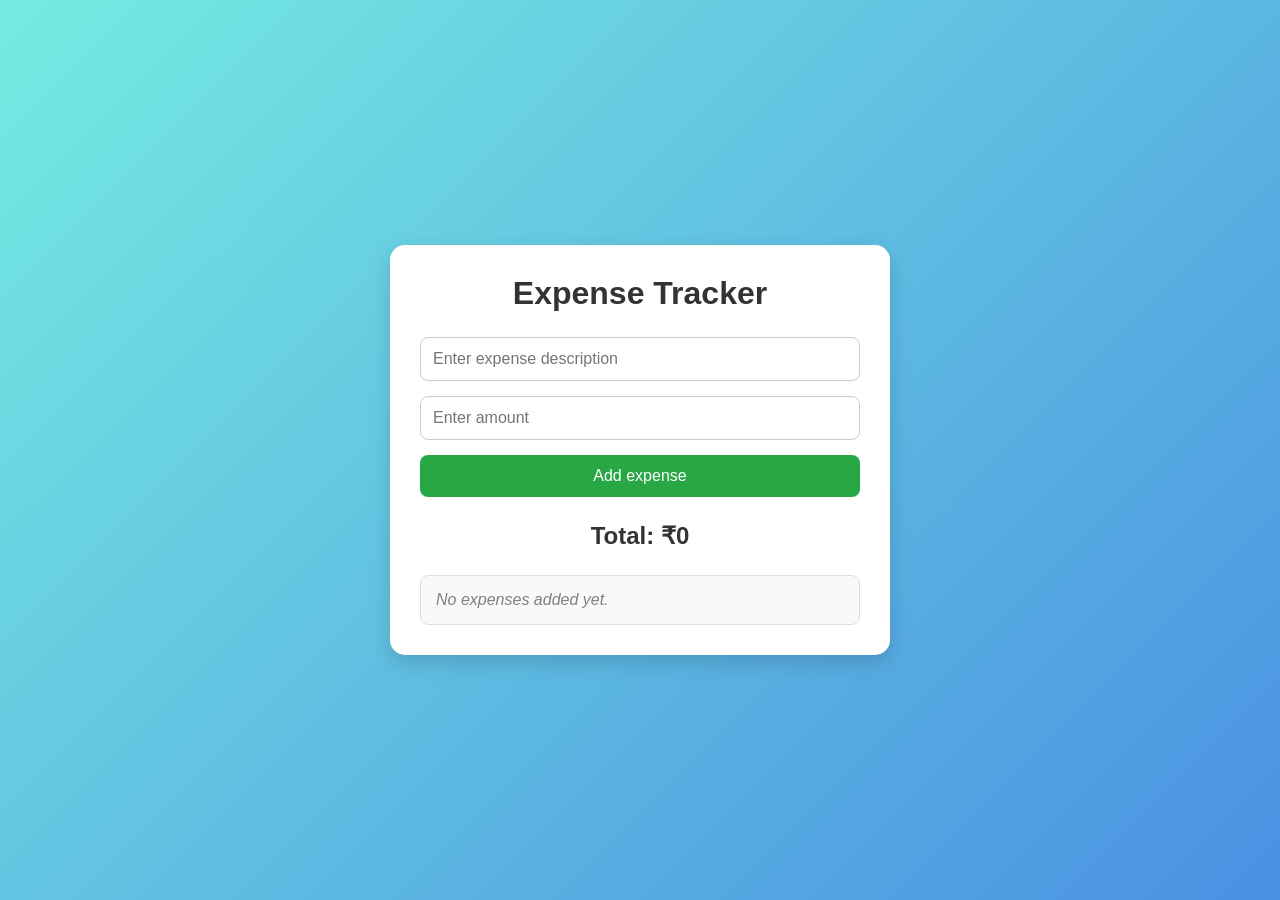
<file: Expense Tracker/expense.html>
<!DOCTYPE html>
<html lang="en">
    <head> 
        <meta charset="UTF-8">
        <meta name="viewport" content="width=device-width, initial-scale=1.0">
        <link rel="stylesheet" href="expense.css">
        <title> Expense Tracker </title> 
    </head>
    <body>
        <div class="container">
            <h1> Expense Tracker </h1> 

            <form id="expense-form">
                <input type="text" id="description" placeholder="Enter expense description" required>
                <input type="number" id="amount" placeholder="Enter amount">

                <button type="submit"> Add expense </button>
            </form>

            <div class="total-section">
                <h2> Total: ₹<span id="total-amount">0</span></h2>
            </div>

            <ul id="expense-list"> </ul>
        </div>
        <script src="expense.js"> </script>
    </body>
</html>
</file>
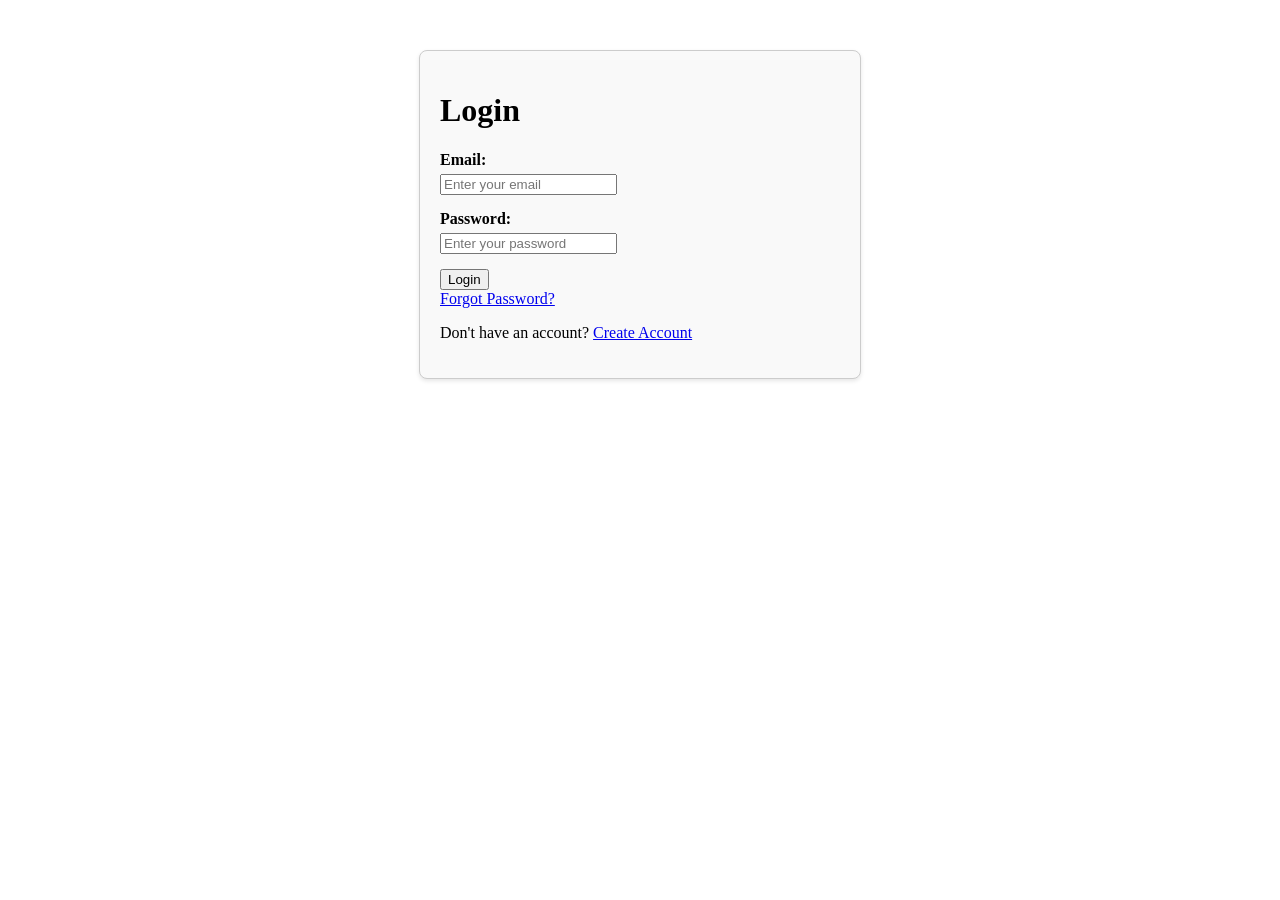
<file: Login Page/login.html>
<!DOCTYPE html>
<html>
    <head>
        <link rel = "stylesheet" href = "login.css">
    </head>
    <body>
        <div class="login-container">
            <form>
                <h1> Login </h1>
            
                <div class="input-group">
                    <label for="email"> Email: </label>
                    <input type="email" id="email" name="email" placeholder="Enter your email" required>
                </div>

                <div class="input-group">
                    <div class="password-container">
                        <label for="password"> Password: </label>
                        <input type="password" id="password" minlength=6 name="password" placeholder="Enter your password" required>
                        <i class="fa fa-eye" id="togglePassword"></i>
                    </div>
                </div>

            <button type="submit"> Login </button>

            <div class="links">
                <a href="forgot-password.html"> Forgot Password? </a>
                <p> Don't have an account? <a href="C:\Users\smrut\OneDrive\Desktop\My Fullstack Project\Register Page\register.html"> Create Account </a> </p>
            </div>
        </form>
        <script src="login.js"> </script>
    </body>
</html>
</file>
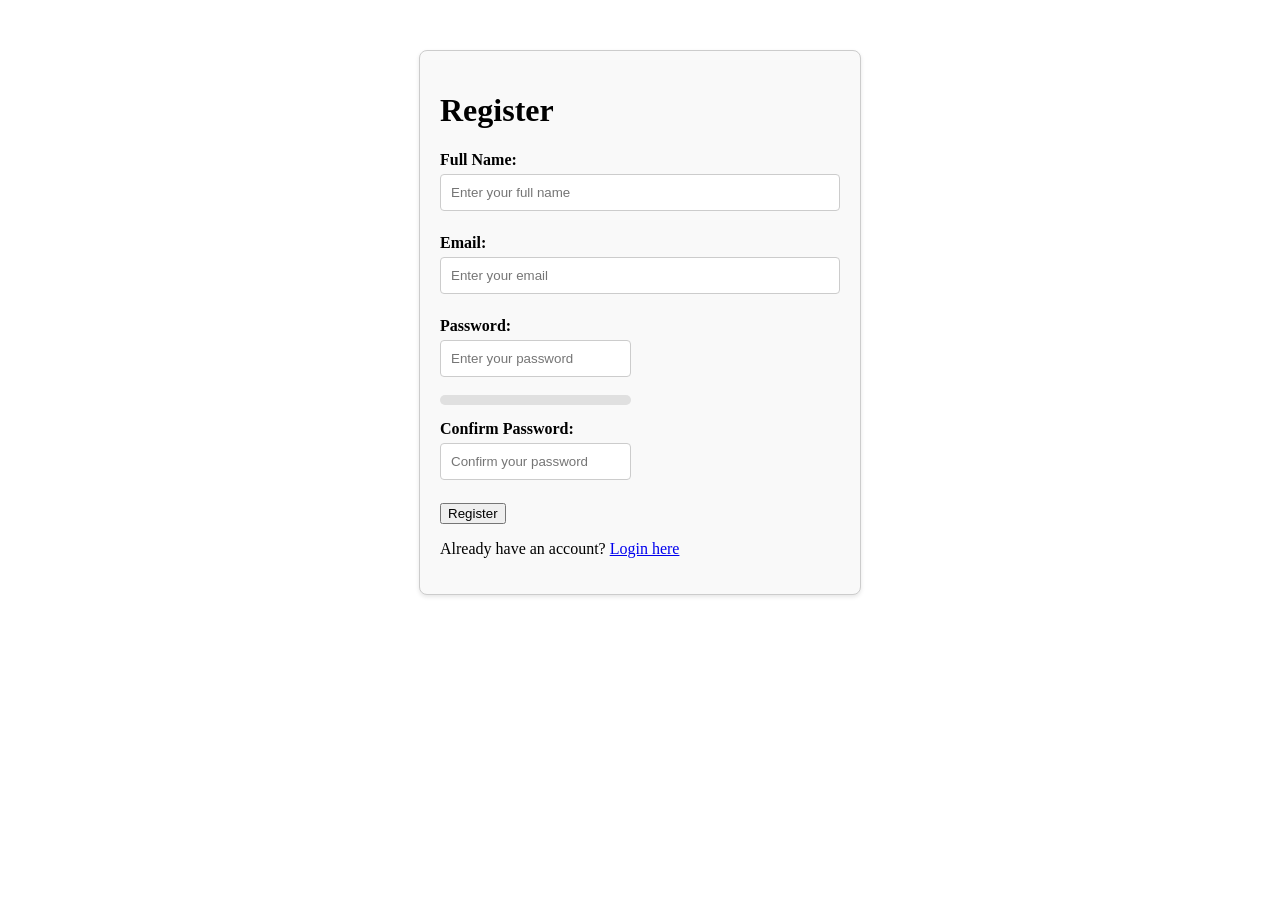
<file: Register Page/register.html>
<!DOCTYPE html>
<html>
    <head>
        <link rel = "stylesheet" href = "register.css">
    </head>
    <body> 
        <div class="register-container">
                <form id="registerForm">
                <h1> Register </h1>

                <div class="input-group">
                    <label for="username"> Full Name: </label>
                    <input type="text" id="username" name="username" placeholder="Enter your full name" required>
                </div>

                <div class="input-group">
                    <label for="email"> Email: </label>
                    <input type="email" id="email" name="email" placeholder="Enter your email" required>
                </div>

                <div class="input-group">
                    <div class="password-container">
                        <label for="password"> Password: </label>
                        <input type="password" id="password" minlength=6 name="password" placeholder="Enter your password" required>
                        <i class="fa fa-eye" id="togglePassword"></i>

                        <div class="strength-bar-conatiner">
                            <div id="strength-bar"> </div>
                        </div>
                        <p id="strength-text"> </p>
                    </div>
                </div>

                <div class="input-group">
                    <div class="password-container">
                        <label for="confirm_password"> Confirm Password: </label>
                        <input type="password" id="confirm_password" minlength=6 name="confirm_password" placeholder="Confirm your password" required>
                        <i class="fa fa-eye" id="toggleConfirmPassword"></i>
                        <p id="validationMessage" class="message" style="display:none;"> Passwords do not match </p>
                    </div>
                </div>

            <button type="submit" id="submitBtn"> Register </button>

            <div class="links">
                <p> Already have an account? <a href="C:\Users\smrut\OneDrive\Desktop\My Fullstack Project\Login Page\login.html"> Login here </a> </p>
            </div>
        </form>
        <script src="register.js"> </script>
    </body>
</html>
</file>
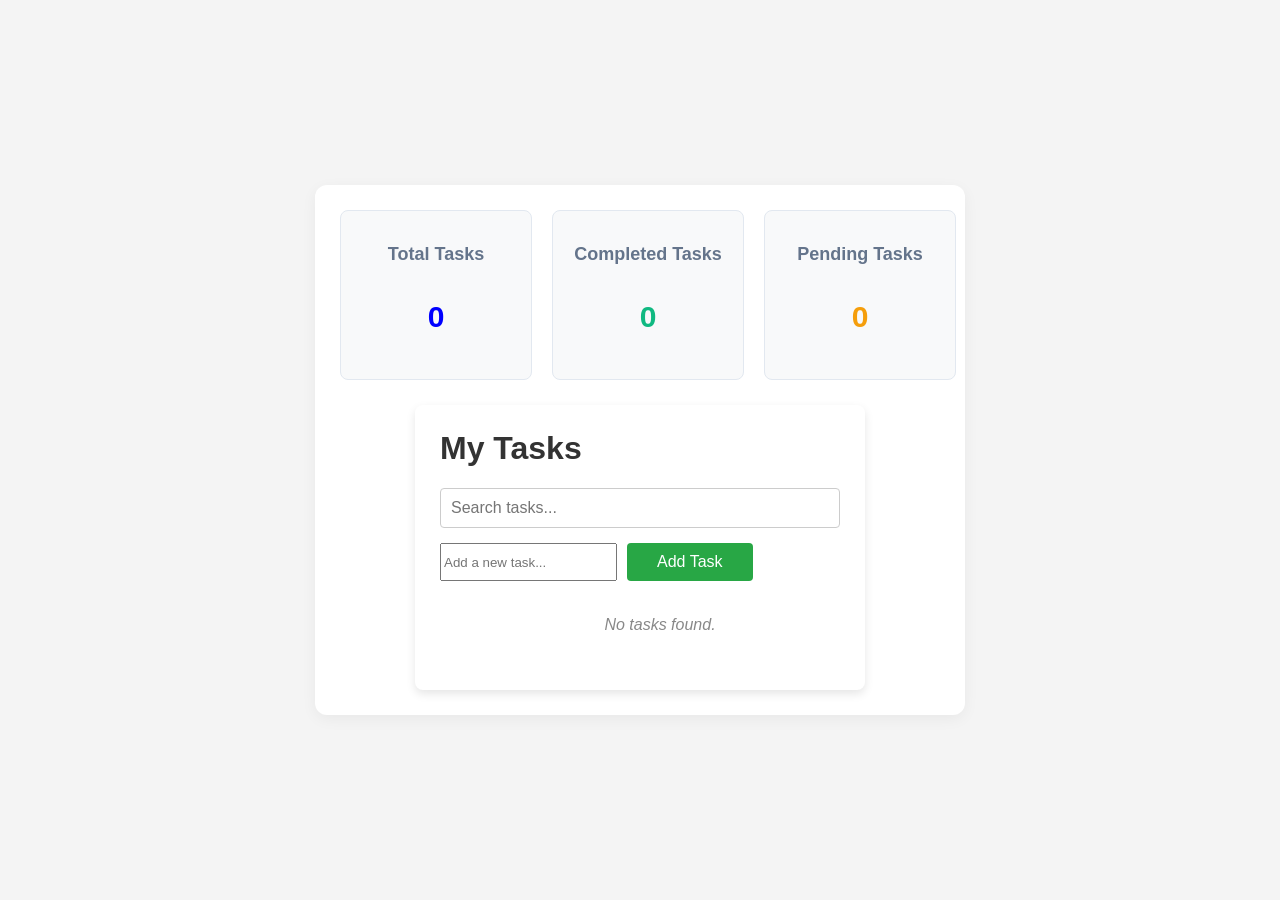
<file: Tasks Manager/tasks.html>
<!DOCTYPE html>
<html>
    <head>
        <meta charset="UTF-8">
        <meta name="viewport" content="width=device-width, initial-scale=1.0">
        <link rel = "stylesheet" href = "tasks.css">
        <title> Task Manager </title>
    </head>
    <body>
        <div class="dashboard"> 
        <!-- Dashboard Metrics Counter -->
        <div class="counter-cards">
            <div class="card">
                <h3> Total Tasks </h3>
                <p id="total-count" class="total"> 0 </p>
            </div>
            <div class="card">
                <h3> Completed Tasks </h3>
                <p id="completed-count" class="completed"> 0 </p>
            </div>
            <div class="card">
                <h3> Pending Tasks </h3>
                <p id="pending-count" class="pending"> 0 </p>
            </div>
        </div>
        
        <div class="task-container">
            <h1> My Tasks </h1>

            <!-- Search Box Element-->
             <input type="search" id="taskSearch" placeholder="Search tasks..." autocomplete="off">
             
            <!-- Input Section-->
             <form id="task-form" class="task-form">
                <input type="text" id="task-input" placeholder="Add a new task...">
                
                <button type="submit" id="add-btn"> Add Task </button>
            </form>

            <!-- Dynamic task list-->
            <ul id="task-list"> </ul>
        </div>                

        <script src="tasks.js"> </script>
    </body>
    </html>
</file>
<file: Expense Tracker/expense.css>
* {
    margin: 0;
    padding: 0;
    box-sizing: border-box;
    font-family: "Segoe UI", sans-serif;
}

body {
    background: linear-gradient(135deg, #74ebe1, #4a90e2);
    min-height: 100vh;
    display: flex;
    justify-content: center;
    align-items: center;
}

.container {
    background: white;
    width: 500px;
    padding: 30px;
    border-radius: 15px;
    box-shadow: 0 8px 20px rgba(0,0,0,0.15);
}

h1 {
    text-align: center;
    margin-bottom: 25px;
    color: #333;
}

#expense-form {
    display: flex;
    flex-direction: column;
    gap: 15px;
}

input {
    padding: 12px;
    border: 1px solid #ccc;
    border-radius: 8px;
    font-size: 16px;
}

button {
    padding: 12px;
    border: none;
    border-radius: 8px;
    background-color: #28a745;
    color: white;
    font-size: 16px;
    cursor: pointer;
    transition: 0.3s;
}

button:hover {
    background-color: #218838;
}

.total-section {
    margin-top: 25px;
    text-align: center;
}

.total-section h2 {
    color: #333;
}

#expense-list {
    margin-top: 25px;
    list-style: none;
    display: flex;
    flex-direction: column;
    gap: 12px;
}

#expense-list li {
    background: #f8f9fa;
    padding: 15px;
    border-radius: 8px;
    display: flex;
    justify-content: space-between;
    align-items: center;
    border: 1px solid #ddd;
}

#expense-list li button {
    margin-left: 10px;
    background-color: white;
    border: none;
    border-radius: 5px;
    padding: 2px 12px;
    color: white;
    cursor: pointer;
}

#expense-list li button:hover {
    background-color: #c82333;
}

.empty-message {
    text-align: center;
    color: gray;
    font-style: italic;
}
</file>
<file: Login Page/login.css>
.login-container {
    max-width: 400px;
    margin: 50px auto;
    padding: 20px;
    border: 1px solid #ccc;
    border-radius: 8px;
    background-color: #f9f9f9;
    box-shadow: 0 2px 4px rgba(0, 0, 0, 0.1);
}

.input-group {
    margin-bottom: 15px;
}

label {
    display: block;
    margin-bottom: 5px;
    font-weight: bold;
}


.password-container {
    position: relative;
    width: fit-content;
}

#togglePassword {
    position: absolute;
    right: 100px;
    top: 100%;
    transform: translateY(-50%);
    cursor: pointer;
}
</file>
<file: Register Page/register.css>
.register-container {
    max-width: 400px;
    margin: 50px auto;
    padding: 20px;
    border: 1px solid #ccc;
    border-radius: 8px;
    background-color: #f9f9f9;
    box-shadow: 0 2px 4px rgba(0, 0, 0, 0.1);
}

.input-group {
    margin-bottom: 15px;
}

label {
    display: block;
    margin-bottom: 5px;
    font-weight: bold;
}

.password-container {
    position: relative;
    width: fit-content;
}

input {
    width: 100%;
    padding: 10px;
    border: 1px solid #ccc;
    border-radius: 4px;
    box-sizing: border-box;
    margin-bottom: 8px;
}

.message {
    font-size: 14px;
    display:block;
    margin-top: 5px;
}

.message.valid {
    color:green;
}

.message.invalid {
    color:red;
}

.invalid-input{
    border: 2px solid red;
}

.valid-input {
    border: 2px solid green;
}

.strength-bar-conatiner {
    width: 100%;
    height: 10px;
    background-color: #e0e0e0;
    border-radius: 5px;
    margin-top: 10px;
    overflow: hidden;
}

#strength-bar {
    height: 100%;
    width: 0%;
    background-color: red;
    transition: width 0.3s ease-in-out, background-color 0.3s ease-in-out;
}

#strength-bar.weak {
    width: 33%;
    background-color: red;
}

#strength-bar.medium {
    width: 66%;
    background-color: orange;
}

#strength-bar.strong {
    width: 100%;
    background-color: green;
}

#strength-bar.strong {
    width: 100%;
    background-color: green;
}

#strength-text {
    text-align: center;
    font-size: 14px;
    margin-top: 5px;
}

#togglePassword {
    position: absolute;
    right: 100px;
    top: 100%;
    transform: translateY(-50%);
    cursor: pointer;
}
</file>
<file: Tasks Manager/tasks.css>
body {
    font-family: Arial, sans-serif;
    background-color: #f4f4f4;
    display: flex;
    justify-content: center;
    height: 100vh;
    margin: 0;
    align-items: center;
}

.dashboard {
    display: flex;
    flex-direction: column;
    align-items: center;
    width:100%;
    max-width: 600px;
    background: #ffffff;
    padding: 25px;
    border-radius: 12px;
    box-shadow: 0 4px 15px rgba(0,0,0,0.05);
}

/* Counters Row Grid */
.counter-cards {
    display: flex;
    gap: 20px;
    margin-bottom: 25px;
    width: 100%;
}

.card {
    flex: 1;
    background: #f8f9fa;
    padding: 15px;
    text-align: center;
    border-radius: 8px;
    border: 1px solid #e2e8f0;
    min-width: 160px;
    display: flex;
    flex-direction: column;
    justify-content: center;
}

.card h3 {
    font-size: 18px;
    color: #64748b;
    margin-bottom: 5px;
}

.card p {
    font-size: 30px;
    color: #1e293b;
    font-weight: bold;
}

.card p.total { color: blue;}
.card p.pending { color: #f59e0b;}
.card p.completed { color: #10b981;}

.task-container {
    background-color: #fff;
    padding: 25px;
    border-radius: 8px;
    box-shadow: 0 4px 10px rgba(0, 0, 0, 0.1);
    width: 100%;
    max-width: 400px;
}

h1 {
    margin-top: 0;
    color: #333;
}

/* Style the search box */
#taskSearch {
    width: 100%;
    padding: 10px;
    margin-bottom: 15px;
    border: 1px solid #ccc;
    border-radius: 4px;
    font-size: 16px;
    box-sizing: border-box;
}

.no-tasks {
    list-style: none;
    text-align: center;
    color: #888;
    font-style: italic;
    margin-top: 20px;
    padding: 15px;
}

.task-form {
    display: flex;
    gap: 10px;
    margin-bottom: 20px;
}

#add-btn {
    padding: 10px 30px;
    background-color: #28a745;
    color: #fff;
    border: none;
    border-radius: 4px;
    cursor: pointer;
    font-size: 16px;
}

#add-btn:hover {
    background-color: #218838;
}   

.task-item {
    display: flex;
    justify-content: space-between;
    align-items: center;
    padding: 12px;
    background-color: #f9f9f9;
    border: 1px solid #ddd;
    border-radius: 6px;
    margin-bottom: 8px;
    cursor: pointer;
}

.task-item.done {
    border-left-color: #10b981;
    opacity: 0.6;
}

.task-item.done span {
    text-decoration: line-through;
}

.task-content {
    display: flex;
    align-items: center;
    gap: 8px;
    min-width: 0;
}

.task-buttons button {
    margin-left: 5px;
    padding: 5px 10px;
    border: none;
    border-radius: 4px;
    cursor: pointer;    
}

.complete-btn {
    background: #d1fae5;
    color: #065f46;
}

.delete-btn {
    background: #fee2e2;
    color: #991b1b;
}

.card:hover {
    transform: translateY(-3px);
    transition: 0.3s;
}
</file>
